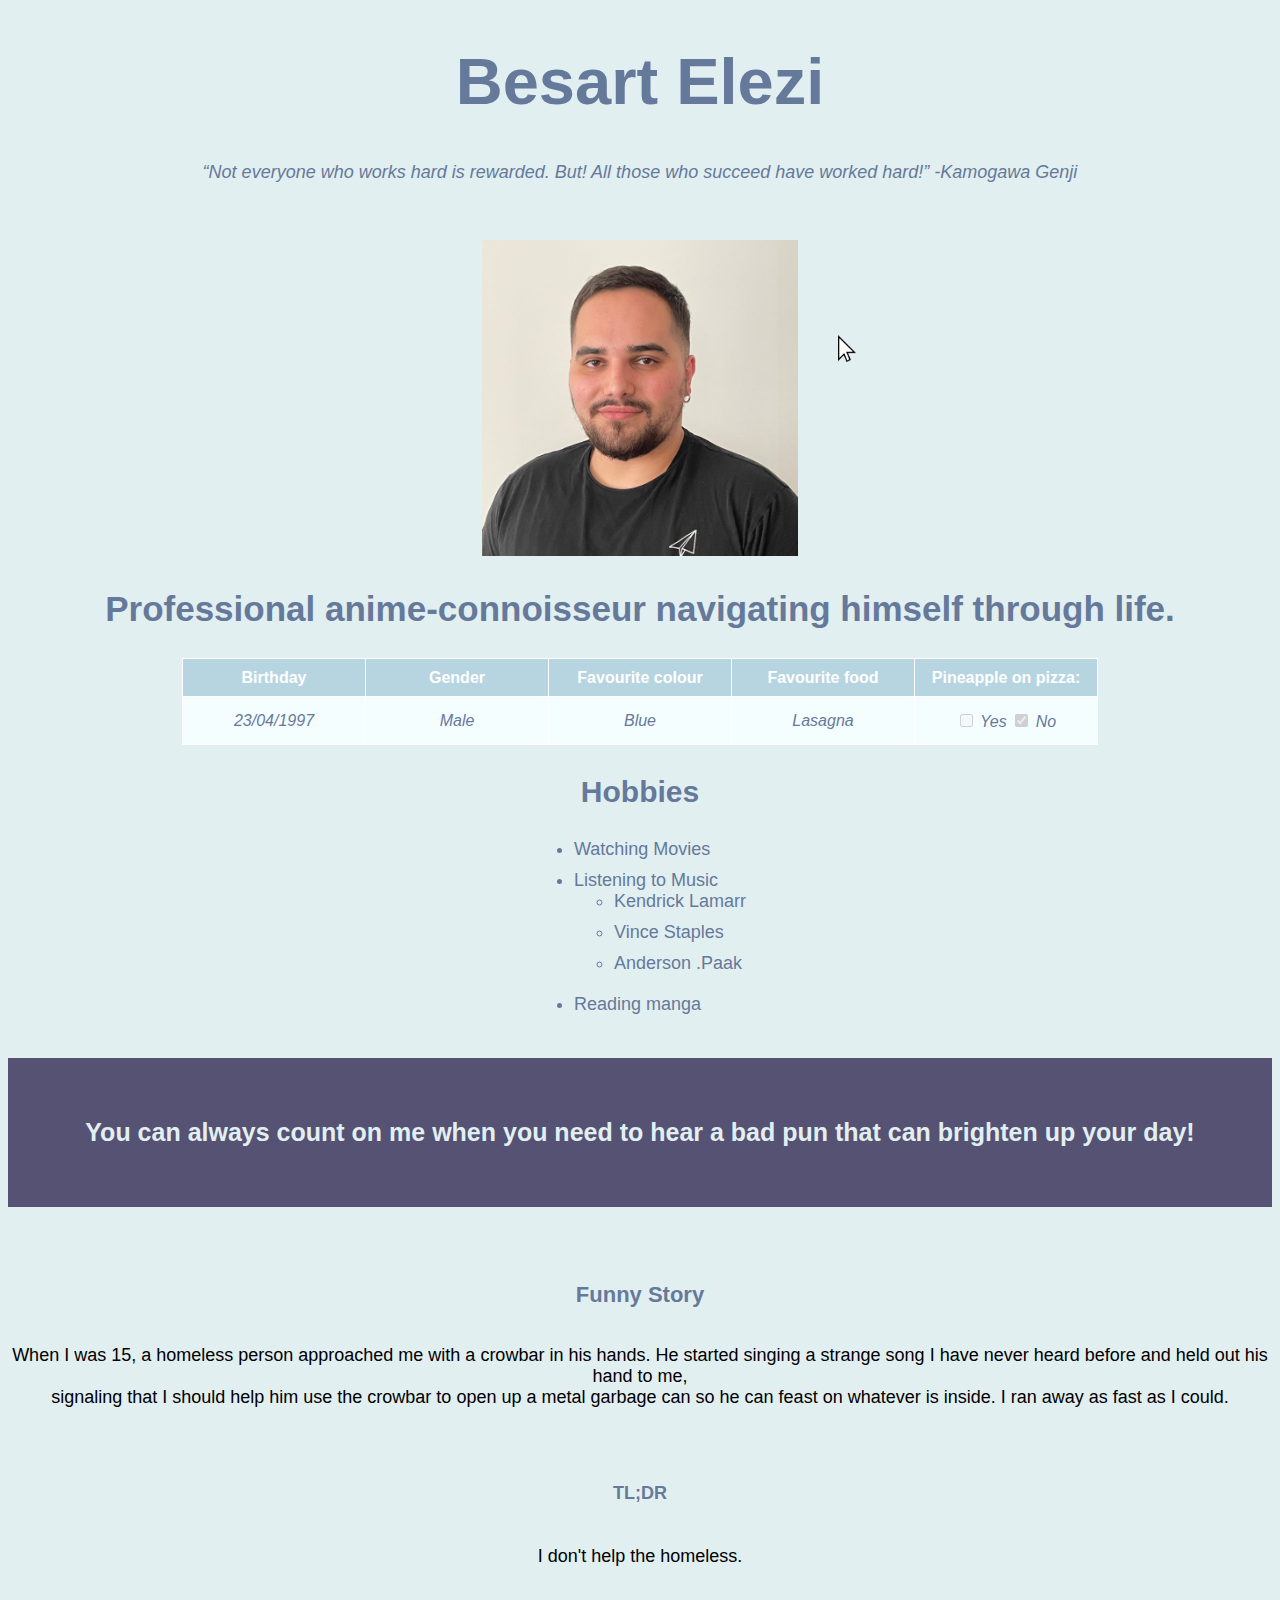
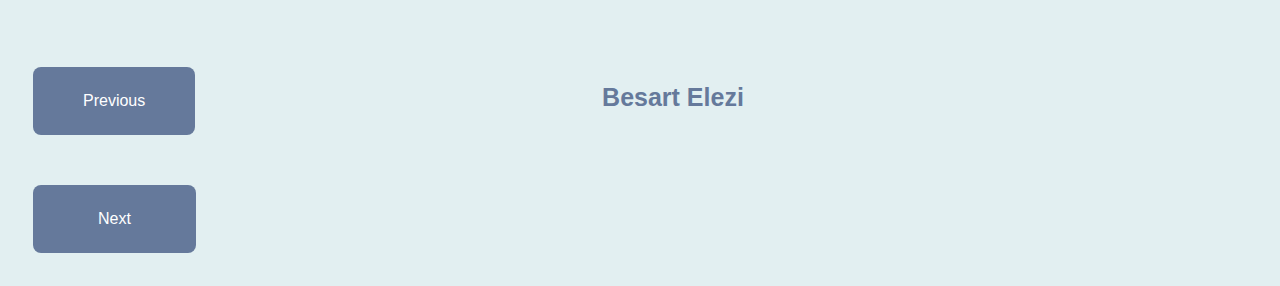
<file: index.html>
<!DOCTYPE html>
<html lang="en">
<head>
    <link rel="stylesheet" href="styles.css">
    <meta charset="UTF-8">
    <title>Besart Elezi</title>
</head>
<body>
    <h1>Besart Elezi</h1>
    <div class="quote">“Not everyone who works hard is rewarded. But! All those who succeed have worked hard!” -Kamogawa Genji </div>
    <div class="besartelezi">
         <img src="besartelezi.jpg" alt="Besart Elezi"/>
    </div>
    <h2>Professional anime-connoisseur navigating himself through life.</h2>
    <table>
        <tr>
            <th>Birthday</th>
            <th>Gender</th>
            <th>Favourite colour</th>
            <th>Favourite food</th>
            <th>Pineapple on pizza:</th>
        </tr>
        <tr>
            <td>23/04/1997</td>
            <td>Male</td>
            <td>Blue</td>
            <td>Lasagna</td>
            <td><label>
                <input type="checkbox" disabled="disabled" >
            </label> Yes
                <label>
                    <input type="checkbox" disabled="disabled" checked="checked">
                </label> No
            </td>
        </tr>
    </table>
    <h3>Hobbies</h3>
    <div class="list">
        <ul>
            <li>Watching Movies</li>
            <li>Listening to Music
                <ul>
                    <li>Kendrick Lamarr</li>
                    <li>Vince Staples</li>
                    <li>Anderson .Paak</li>
                </ul>
            </li>
            <li>Reading manga</li>
        </ul>
    </div>
<h4>You can always count on me when you need to hear a bad pun that can brighten up your day!</h4>
    <h5>Funny Story</h5>
<p>When I was 15, a homeless person approached me with a crowbar in his hands. He started singing a strange song I have never heard before and held out his hand to me,<br> signaling that I should help him use the crowbar to open up a metal garbage can so he can feast on whatever is inside. I ran away as fast as I could.</p>
<h6>TL;DR</h6>
<p>I don't help the homeless.</p>
    <a class="previous" href="https://martekode.github.io/html-introduction/">Previous</a>

    <div class="name">Besart Elezi</div>

    <a class="next" href="https://ce5ric.github.io/html-css-becode-exercise/">Next</a>
    <div class="mouse">
        <img src="mouse.png" alt="mousepng"/>
    </div>
</body>
</html>
</file>
<file: styles.css>
body {
    background-color: #e2eff1;
}
h1, h2, h3, h4, h5, h6{color:#65799b;
    text-align:center;
    font-family:"Helvetica", sans-serif;
}
h1 {
    font-size: 65px;
}
h2{
    font-size:35px;
}
h3{
    font-size:30px;
}
h4{
    font-size:25px;
    background-color: #555273;
    color: #e2eff1;
    padding:60px;
}
h5{
    font-size:22px;
    margin-top:75px;
}
h6{
    font-size:18px;
    margin-top:15px;
}
.quote{
    text-align:center;
    font-family: "Helvetica", sans-serif;
    font-size:18px;
    font-style:italic;
    padding-bottom:1rem;
    margin-bottom: 1rem;
    color:#65799b;

}
.besartelezi img {
    max-width: 25%;
    max-height: 25%;
    text-align: center;
}
p{
    text-align:center;
    font-family: "Helvetica", sans-serif;
    font-size:18px;
    margin-bottom: 75px;
}
div{
    text-align:center;
}
table {
    border: 1px solid white;
    border-collapse: collapse;
    margin-right: auto;
    margin-left: auto;

}
th {
    border: 1px solid white;
    border-collapse: collapse;
    background-color: #b6d5e1;
    width: 180px;
    height: 35px;
    color:white;
    font-family:"helvetica", sans-serif;
}
td {
    border: 1px solid white;
    border-collapse: collapse;
    background-color: #f5feff;
    width: 180px;
    height: 45px;
    text-align: center;
    font-family:"helvetica", sans-serif;
    color:#65799b;
    font-style: oblique;
}
ul {
    display: table;
    margin: 0 auto;
    text-align: left;
}
li{font-size:18px;
    color: #65799b;
    font-family: "helvetica", sans-serif;
    padding-bottom: 10px;
}

.previous {
    background-color: #65799b;
    font-family:"Helvetica", sans-serif;
    color: white;
    padding: 25px 50px;
    text-decoration: none;
    border-radius:8px;
    margin: 25px;
    display: inline-block;
    transition: all .2s ease-in-out;
}
.next {
    background-color: #65799b;
    font-family:"Helvetica", sans-serif;
    color: white;
    padding: 25px 65px;
    text-decoration: none;
    border-radius:8px;
    margin: 25px;
    display: inline-block;
    transition: all .2s ease-in-out;
}
.next:hover{
    background-color:#555273;
    transform: scale(1.1);

}
.previous:hover{
    background-color:#555273;
    transform: scale(1.1);
}
.name{
    display: inline-block;
    font-family:Helvetica, sans-serif;
    font-weight: bold;
    color: #65799b;
    margin:auto;
    width:71%;
    font-size:25px;
}
.mouse img{
    max-width:3%;
    height:3%;
    position: fixed;
    top: 65%;
    left: 85%;
    margin-top: -250px;
    margin-left: -250px;
}
.name {
    transition: all .2s ease-in-out;
}
.name:hover {
    transform: scale(1.1);
}


/* Animation testing room */
.besartelezi img {
    margin-top: 25px;
    font-size: 21px;
    text-align: center;

    -webkit-animation: fadein 2s; /* Safari, Chrome and Opera > 12.1 */
    -moz-animation: fadein 2s; /* Firefox < 16 */
    -ms-animation: fadein 2s; /* Internet Explorer */
    -o-animation: fadein 2s; /* Opera < 12.1 */
    animation: fadein 2s;
}

@keyframes fadein {
    from { opacity: 0; }
    to   { opacity: 1; }
}

/* Firefox < 16 */
@-moz-keyframes fadein {
    from { opacity: 0; }
    to   { opacity: 1; }
}

/* Safari, Chrome and Opera > 12.1 */
@-webkit-keyframes fadein {
    from { opacity: 0; }
    to   { opacity: 1; }
}

/* Internet Explorer */
@-ms-keyframes fadein {
    from { opacity: 0; }
    to   { opacity: 1; }
}

/* Opera < 12.1 */
@-o-keyframes fadein {
    from { opacity: 0; }
    to   { opacity: 1; }
}
</file>
